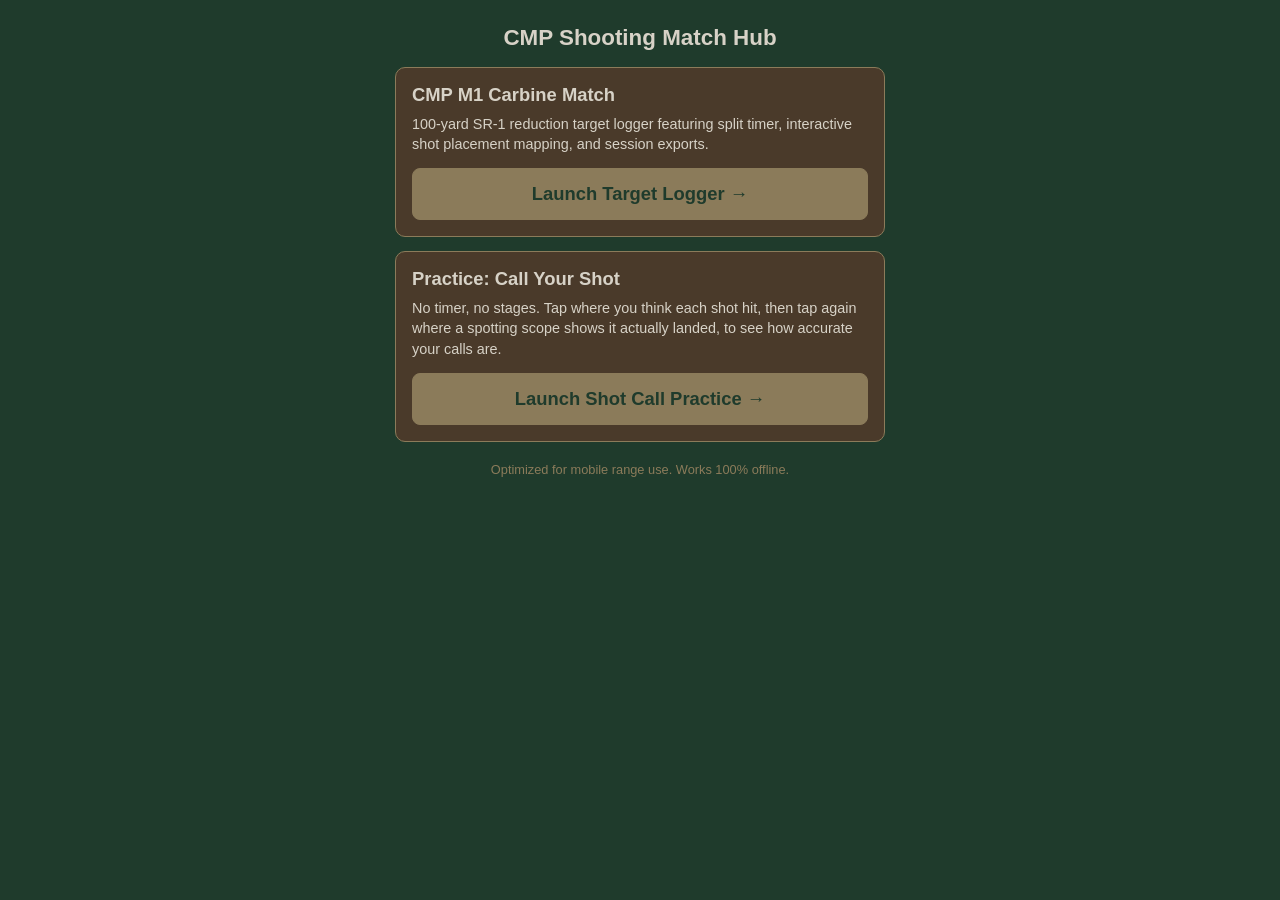
<file: index.html>
<!DOCTYPE html>
<html lang="en">

<head>
    <meta charset="UTF-8">
    <meta name="viewport" content="width=device-width, initial-scale=1.0, maximum-scale=1.0, user-scalable=no">
    <title>CMP Target Logger Hub</title>
    <style>
        :root {
            --bg: #1f3b2c;
            --panel: #4a3a2a;
            --panel2: #6b7f3a;
            --border: #8b7b5a;
            --text: #d7d2c7;
            --muted: #8b7b5a;
            --accent: #6b7f3a;
            --accent2: #8b7b5a;
            --warn: #c9a227;
        }

        * {
            box-sizing: border-box;
        }

        html,
        body {
            margin: 0;
            padding: 0;
            background: var(--bg);
            color: var(--text);
            font-family: -apple-system, BlinkMacSystemFont, "Segoe UI", Roboto, Arial, sans-serif;
        }

        body {
            padding: 15px;
            max-width: 520px;
            margin: 0 auto;
            padding-bottom: 40px;
        }

        h1 {
            font-size: 1.4rem;
            margin: 10px 0 16px;
            text-align: center;
        }

        .panel {
            background: var(--panel);
            border: 1px solid var(--border);
            border-radius: 10px;
            padding: 16px;
            margin-bottom: 14px;
        }

        .btn {
            display: block;
            width: 100%;
            text-align: center;
            text-decoration: none;
            font-size: 1.15rem;
            font-weight: 700;
            padding: 14px;
            border-radius: 8px;
            background: var(--accent2);
            color: #1f3b2c;
            border: 1px solid var(--accent2);
            transition: transform 0.1s;
        }

        .btn:active {
            transform: scale(0.97);
        }

        .stage-list {
            list-style: none;
            padding: 0;
            margin: 10px 0 0;
        }

        .stage-list li {
            padding: 8px 0;
            border-bottom: 1px solid var(--border);
            display: flex;
            justify-content: space-between;
            align-items: center;
            font-size: 0.9rem;
        }

        .stage-list li:last-child {
            border-bottom: none;
        }

        .badge {
            background: var(--panel2);
            color: var(--text);
            padding: 3px 8px;
            border-radius: 6px;
            font-size: 0.8rem;
            font-weight: 600;
        }

        .feature-list {
            margin: 8px 0 0;
            padding-left: 18px;
            font-size: 0.88rem;
            line-height: 1.5;
            color: var(--text);
        }

        .footer-note {
            text-align: center;
            color: var(--muted);
            font-size: 0.8rem;
            margin-top: 20px;
        }
    </style>
</head>

<body>

    <h1>CMP Shooting Match Hub</h1>

    <!-- Main Launch Panel -->
    <div class="panel">
        <h2 style="margin:0 0 8px;font-size:1.15rem;">CMP M1 Carbine Match</h2>
        <p style="font-size:0.9rem;line-height:1.4;margin:0 0 14px;color:var(--text);">
            100-yard SR-1 reduction target logger featuring split timer, interactive shot placement mapping, and session
            exports.
        </p>
        <a href="target_logger.html" class="btn">Launch Target Logger &rarr;</a>
    </div>

    <!-- Shot Call Practice Panel -->
    <div class="panel">
        <h2 style="margin:0 0 8px;font-size:1.15rem;">Practice: Call Your Shot</h2>
        <p style="font-size:0.9rem;line-height:1.4;margin:0 0 14px;color:var(--text);">
            No timer, no stages. Tap where you think each shot hit, then tap again where a spotting scope shows it
            actually landed, to see how accurate your calls are.
        </p>
        <a href="shot_call_practice.html" class="btn">Launch Shot Call Practice &rarr;</a>
    </div>


    <div class="footer-note">
        Optimized for mobile range use. Works 100% offline.
    </div>

</body>

</html>
</file>
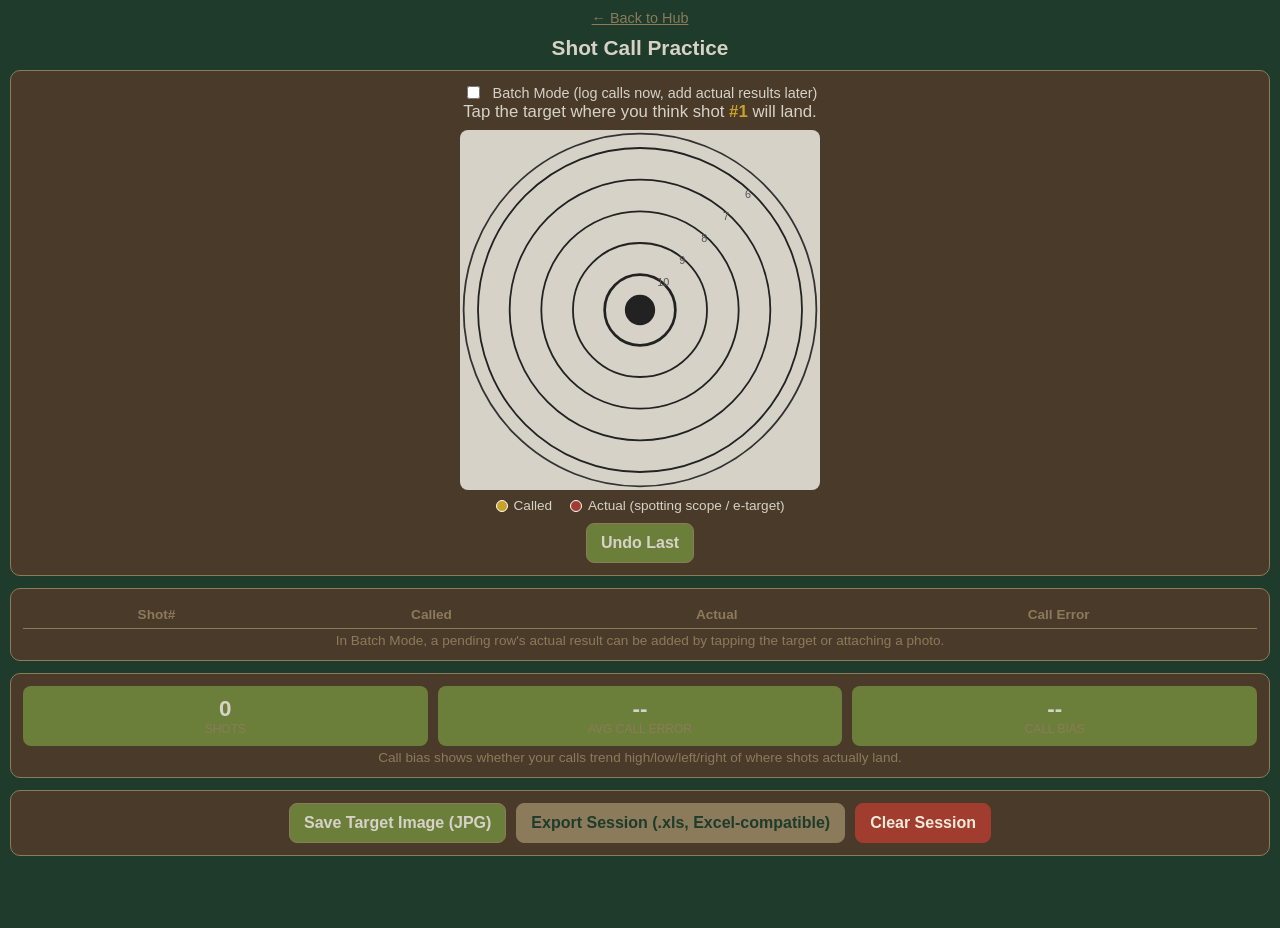
<file: shot_call_practice.html>
<!DOCTYPE html>
<html lang="en">
<head>
<meta charset="UTF-8">
<meta name="viewport" content="width=device-width, initial-scale=1.0, maximum-scale=1.0, user-scalable=no">
<title>Shot Call Practice</title>
<link rel="stylesheet" href="assets/shot-call-practice.css">
</head>
<body>

<a href="index.html" class="backLink">&larr; Back to Hub</a>
<h1>Shot Call Practice</h1>

<!-- ============================================================
     No timer, no stages: this is purely a calling-accuracy drill.
     Alternating mode: tap once for where you think it hit (the
     call), then tap again for where a spotting scope shows it
     actually hit. Batch Mode: log only the call for every shot,
     then come back and add each shot's actual result afterward —
     via a tap or by attaching a photo (e.g. from an e-target).
     ============================================================ -->
<div class="panel">
  <label class="row" style="justify-content:center;font-size:0.9rem;">
    <input type="checkbox" id="batchModeToggle">
    Batch Mode (log calls now, add actual results later)
  </label>
  <div class="statusLine" id="statusLine">Tap the target where you think shot #1 will land.</div>
  <div class="targetWrap">
    <svg id="targetSvg" width="360" height="360" viewBox="-100 -100 200 200"></svg>
  </div>
  <div class="legend">
    <span><span class="swatch call"></span>Called</span>
    <span><span class="swatch actual"></span>Actual (spotting scope / e-target)</span>
  </div>
  <div class="row" style="margin-top:10px;">
    <button id="undoBtn">Undo Last</button>
  </div>
</div>

<div class="panel">
  <div class="tableScroll">
    <table>
      <thead>
        <tr><th>Shot#</th><th>Called</th><th>Actual</th><th>Call Error</th></tr>
      </thead>
      <tbody id="shotLogBody"></tbody>
    </table>
  </div>
  <div class="hint">In Batch Mode, a pending row's actual result can be added by tapping the target or attaching a photo.</div>
</div>

<div class="panel">
  <div class="stats">
    <div class="statBox"><div class="val" id="statShots">0</div><div class="lbl">Shots</div></div>
    <div class="statBox"><div class="val" id="statAvgError">--</div><div class="lbl">Avg Call Error</div></div>
    <div class="statBox"><div class="val" id="statBias">--</div><div class="lbl">Call Bias</div></div>
  </div>
  <div class="hint">Call bias shows whether your calls trend high/low/left/right of where shots actually land.</div>
</div>

<div class="panel footerRow">
  <button id="saveJpgBtn">Save Target Image (JPG)</button>
  <button class="primary" id="exportBtn">Export Session (.xls, Excel-compatible)</button>
  <button class="danger" id="clearBtn">Clear Session</button>
</div>

<script src="assets/shot-call-practice.js"></script>
</body>
</html>
</file>
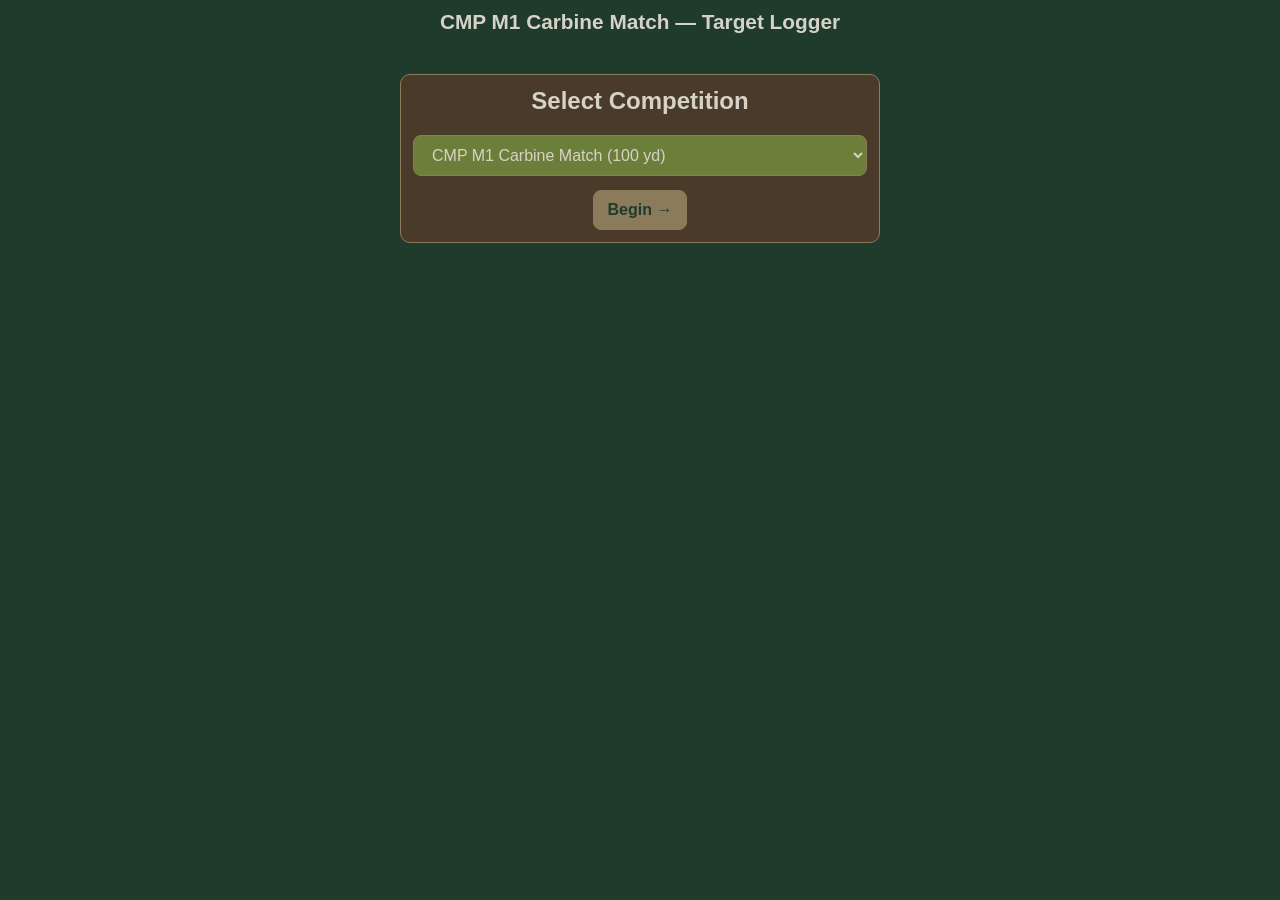
<file: target_logger.html>
<!DOCTYPE html>
<html lang="en">
<head>
<meta charset="UTF-8">
<meta name="viewport" content="width=device-width, initial-scale=1.0, maximum-scale=1.0, user-scalable=no">
<title>CMP M1 Carbine Target Logger</title>
<link rel="stylesheet" href="assets/target-logger.css">
</head>
<body>

<h1>CMP M1 Carbine Match &mdash; Target Logger</h1>

<!-- ============================================================
     SCREEN 0: COMPETITION SELECT
     Entry point. Picking a competition drops the shooter straight
     into Stage 1's timer/log-shot screen (no sighter stage).
     ============================================================ -->
<div class="panel centerScreen" id="screenCompetition">
  <h2>Select Competition</h2>
  <div class="row" style="justify-content:center;">
    <select id="competitionSelect">
      <option value="cmp_carbine">CMP M1 Carbine Match (100 yd)</option>
    </select>
  </div>
  <div class="row" style="justify-content:center;margin-top:14px;">
    <button class="primary" id="beginBtn">Begin &rarr;</button>
  </div>
</div>

<!-- Persistent stage nav, hidden until a competition is chosen -->
<div class="panel" id="stageNavPanel" hidden>
  <div class="row">
    <select id="stageSelect"></select>
  </div>
  <div class="stageLabel" id="stageLabel"></div>
</div>

<!-- ============================================================
     SCREEN 1: LOG SHOTS (Phase 1)
     Timer + Log Shot button only. The target is never shown here,
     by design, so the shooter isn't tempted to reference it mid-string.
     ============================================================ -->
<div id="screenTimer" hidden>
  <div class="panel">
    <div id="timerDisplay">00:00</div>
    <div class="row" style="justify-content:center;">
      <button class="primary" id="startBtn">Start Stage</button>
      <button id="pauseBtn">Pause</button>
      <button class="warn" id="resetBtn">Reset Timer</button>
    </div>
  </div>

  <div class="panel logShotWrap">
    <button id="logShotBtn">LOG SHOT</button>
    <div class="shotCountBig" id="shotCountBig">Shots fired this stage: 0</div>
  </div>

  <div class="panel">
    <div class="tableScroll">
      <table>
        <thead><tr><th>Shot#</th><th>Split</th><th>Elapsed (time stamp)</th><th>Fix</th></tr></thead>
        <tbody id="timerLogBody"></tbody>
      </table>
    </div>
    <div class="hint">Hit Log Shot by accident, or missed one? Use Edit/Delete on a row, or add a shot manually below.</div>
    <div class="row" style="justify-content:center;margin-top:8px;">
      <input type="text" id="manualElapsedInput" placeholder="e.g. 150 or 2:30 or 2m 30s" style="max-width:220px;">
      <button id="addManualShotBtn">Add Shot Manually</button>
    </div>
    <div class="hint">Elapsed time accepts plain seconds, M:SS, or "2m 30s" style entry.</div>
    <div class="navRow">
      <button class="primary" id="endStageBtn">End Stage &amp; Score Target</button>
    </div>
    <div class="hint">Ending the stage fills any un-fired shots with a dash and switches to the target screen.</div>
  </div>
</div>

<!-- ============================================================
     SCREEN 2: SCORE TARGET (Phase 2)
     Shown only after a stage is ended. The timer is not visible here.
     The target diagram and this stage's shot log stay on this one
     page together, tap-only scoring (no score-button row).
     ============================================================ -->
<div id="screenScoring" hidden>
  <div class="panel">
    <div class="activeShotInfo" id="activeShotInfo">No pending shots.</div>
    <div class="targetWrap">
      <svg id="targetSvg" width="360" height="360" viewBox="-100 -100 200 200"></svg>
    </div>
    <div class="hint">Tap the target where the shot landed. A tap outside the 6-ring is scored as a Miss automatically.</div>
  </div>

  <div class="panel">
    <div class="tableScroll">
      <table>
        <thead>
          <tr><th>Shot#</th><th>Score</th><th>Split</th><th>Elapsed</th><th>Location (X,Y in.)</th></tr>
        </thead>
        <tbody id="shotLogBody"></tbody>
      </table>
    </div>
  </div>

  <div class="panel">
    <div class="stats">
      <div class="statBox"><div class="val" id="statScore">0</div><div class="lbl">Stage Score</div></div>
      <div class="statBox"><div class="val" id="statX">0</div><div class="lbl">X-Count</div></div>
      <div class="statBox"><div class="val" id="statSplit">--</div><div class="lbl">Avg Split (s)</div></div>
      <div class="statBox"><div class="val" id="statCentroid">--</div><div class="lbl">Group Bias</div></div>
    </div>
  </div>

  <div class="panel navRow">
    <button class="link" id="backToLogBtn">&larr; Back to Log Shots (edit shot count)</button>
    <button id="saveJpgBtn">Save Target Image (JPG)</button>
    <button class="primary" id="nextStageBtn">Continue to Next Stage &rarr;</button>
  </div>
</div>

<!-- ============================================================
     SESSION-WIDE EXPORT / RESET
     ============================================================ -->
<div class="panel footerRow" id="sessionActionsPanel" hidden>
  <button class="primary" id="exportBtn">Export Session (.xls, Excel-compatible)</button>
  <button class="danger" id="clearBtn">Clear Session (New Session)</button>
</div>

<script src="assets/target-logger.js"></script>
</body>
</html>
</file>
<file: assets/shot-call-practice.css>
/* Shares the "Forest Floor" palette used across the site. */
:root{
  --bg:#1f3b2c; --panel:#4a3a2a; --panel2:#6b7f3a; --border:#8b7b5a;
  --text:#d7d2c7; --muted:#8b7b5a; --accent:#6b7f3a; --accent2:#8b7b5a;
  --danger:#a13d2f; --warn:#c9a227;
  --call-color:#c9a227;   /* called-shot marker: warm gold */
  --actual-color:#a13d2f; /* actual-hit marker: rust red */
}
*{box-sizing:border-box;}
html,body{margin:0;padding:0;background:var(--bg);color:var(--text);
  font-family:-apple-system,BlinkMacSystemFont,"Segoe UI",Roboto,Arial,sans-serif;}
body{padding:10px;padding-bottom:60px;}
h1{font-size:1.3rem;margin:0 0 10px;text-align:center;}
.panel{background:var(--panel);border:1px solid var(--border);border-radius:10px;
  padding:12px;margin-bottom:12px;}
.row{display:flex;flex-wrap:wrap;gap:10px;align-items:center;justify-content:center;}
button{font-size:1rem;padding:10px 14px;border-radius:8px;border:1px solid var(--border);
  background:var(--panel2);color:var(--text);cursor:pointer;font-weight:600;}
button:active{transform:scale(0.97);}
button.primary{background:var(--accent2);color:#1f3b2c;border-color:var(--accent2);}
button.danger{background:var(--danger);color:#f2e9d8;border-color:var(--danger);}
button.link{background:transparent;border-color:transparent;text-decoration:underline;padding:6px 4px;}

.legend{display:flex;gap:18px;justify-content:center;font-size:0.85rem;margin-top:8px;}
.legend span{display:inline-flex;align-items:center;gap:6px;}
.swatch{width:12px;height:12px;border-radius:50%;display:inline-block;border:1px solid #fff;}
.swatch.call{background:var(--call-color);}
.swatch.actual{background:var(--actual-color);}

.statusLine{text-align:center;font-size:1.05rem;margin-bottom:8px;}
.statusLine b{color:var(--warn);}

.targetWrap{display:flex;justify-content:center;}
#targetSvg{background:#d7d2c7;border-radius:8px;touch-action:manipulation;max-width:100%;height:auto;}

table{width:100%;border-collapse:collapse;font-size:0.85rem;}
th,td{padding:6px 6px;text-align:center;border-bottom:1px solid var(--border);}
th{color:var(--muted);font-weight:600;position:sticky;top:0;background:var(--panel);}
tr.active{outline:2px solid var(--warn);background:#3a5240;}
.tableScroll{max-height:280px;overflow-y:auto;}

td button{font-size:0.8rem;padding:6px 8px;margin:2px;}
.photoInputLabel{display:inline-block;font-size:0.8rem;padding:6px 8px;margin:2px;border-radius:8px;
  border:1px solid var(--border);background:var(--panel2);color:var(--text);cursor:pointer;font-weight:600;}
.actualThumb{width:48px;height:48px;object-fit:cover;border-radius:6px;border:1px solid var(--border);
  display:block;margin:0 auto 4px;}

.stats{display:grid;grid-template-columns:repeat(2,1fr);gap:10px;}
@media(min-width:600px){.stats{grid-template-columns:repeat(3,1fr);}}
.statBox{background:var(--panel2);border-radius:8px;padding:10px;text-align:center;}
.statBox .val{font-size:1.4rem;font-weight:800;}
.statBox .lbl{color:var(--muted);font-size:0.75rem;text-transform:uppercase;}

.footerRow{display:flex;flex-wrap:wrap;gap:10px;justify-content:center;}
.hint{color:var(--muted);font-size:0.85rem;text-align:center;margin-top:4px;}
.backLink{display:block;text-align:center;margin-bottom:10px;color:var(--muted);font-size:0.9rem;}
</file>
<file: assets/target-logger.css>
/* "Forest Floor" nature palette:
   #1f3b2c deep forest green (base), #4a3a2a bark brown (panels),
   #6b7f3a moss olive (primary accent), #8b7b5a dry-leaf tan (secondary/muted),
   #d7d2c7 birch cream (text). Danger/warn use earthy tones outside the base
   5 hex codes since the palette has no red/amber, and alerts need to stand out. */
:root{
  --bg:#1f3b2c; --panel:#4a3a2a; --panel2:#6b7f3a; --border:#8b7b5a;
  --text:#d7d2c7; --muted:#8b7b5a; --accent:#6b7f3a; --accent2:#8b7b5a;
  --danger:#a13d2f; --warn:#c9a227; --pending:#8b7b5a; --notfired:#5c5548;
}
*{box-sizing:border-box;}
html,body{margin:0;padding:0;background:var(--bg);color:var(--text);
  font-family:-apple-system,BlinkMacSystemFont,"Segoe UI",Roboto,Arial,sans-serif;}
body{padding:10px;padding-bottom:60px;}
h1{font-size:1.3rem;margin:0 0 10px;text-align:center;}
[hidden]{display:none!important;}
.panel{background:var(--panel);border:1px solid var(--border);border-radius:10px;
  padding:12px;margin-bottom:12px;}
.row{display:flex;flex-wrap:wrap;gap:10px;align-items:center;}
select, button{font-size:1rem;padding:10px 14px;border-radius:8px;border:1px solid var(--border);
  background:var(--panel2);color:var(--text);cursor:pointer;}
select{flex:1;min-width:220px;}
button{font-weight:600;}
button:active{transform:scale(0.97);}
button.primary{background:var(--accent2);color:#1f3b2c;border-color:var(--accent2);}
button.danger{background:var(--danger);color:#f2e9d8;border-color:var(--danger);}
button.warn{background:var(--warn);color:#2a1e00;border-color:var(--warn);}
button.link{background:transparent;border-color:transparent;text-decoration:underline;padding:6px 4px;}
button:disabled{opacity:0.4;cursor:not-allowed;}

/* ---- Competition select screen ---- */
.centerScreen{max-width:480px;margin:40px auto;text-align:center;}
.centerScreen h2{margin-top:0;}

#timerDisplay{font-size:4rem;font-weight:800;text-align:center;letter-spacing:2px;
  font-variant-numeric:tabular-nums;padding:10px 0;}
#timerDisplay.expired{color:var(--danger);animation:flash 0.6s infinite;}
@keyframes flash{0%,100%{background:transparent;}50%{background:#5c261c;}}
.stageLabel{text-align:center;color:var(--muted);font-size:0.95rem;margin-bottom:4px;}

.logShotWrap{text-align:center;}
#logShotBtn{width:100%;max-width:520px;height:110px;font-size:1.8rem;font-weight:800;
  background:var(--accent);color:#d7d2c7;border-color:var(--accent);border-radius:14px;}
#logShotBtn:disabled{background:var(--panel2);color:var(--muted);}
.shotCountBig{font-size:1.1rem;color:var(--muted);margin-top:6px;}

.targetWrap{display:flex;flex-wrap:wrap;gap:14px;justify-content:center;align-items:flex-start;}
#targetSvg{background:#d7d2c7;border-radius:8px;touch-action:manipulation;max-width:100%;height:auto;}
.activeShotInfo{text-align:center;font-size:1.05rem;margin-bottom:8px;}
.activeShotInfo b{color:var(--warn);}

table{width:100%;border-collapse:collapse;font-size:0.9rem;}
th,td{padding:6px 8px;text-align:center;border-bottom:1px solid var(--border);}
th{color:var(--muted);font-weight:600;position:sticky;top:0;background:var(--panel);}
tr.pending{color:var(--pending);font-style:italic;}
tr.notfired{color:var(--notfired);}
tr.active{outline:2px solid var(--warn);background:#3a5240;}
tr{cursor:pointer;}
.tableScroll{max-height:280px;overflow-y:auto;}

.stats{display:grid;grid-template-columns:repeat(2,1fr);gap:10px;}
@media(min-width:600px){.stats{grid-template-columns:repeat(4,1fr);}}
.statBox{background:var(--panel2);border-radius:8px;padding:10px;text-align:center;}
.statBox .val{font-size:1.4rem;font-weight:800;}
.statBox .lbl{color:var(--muted);font-size:0.75rem;text-transform:uppercase;}

.footerRow{display:flex;flex-wrap:wrap;gap:10px;justify-content:center;}
.hint{color:var(--muted);font-size:0.85rem;text-align:center;margin-top:4px;}
.navRow{display:flex;flex-wrap:wrap;gap:10px;justify-content:center;margin-top:8px;}
</file>
